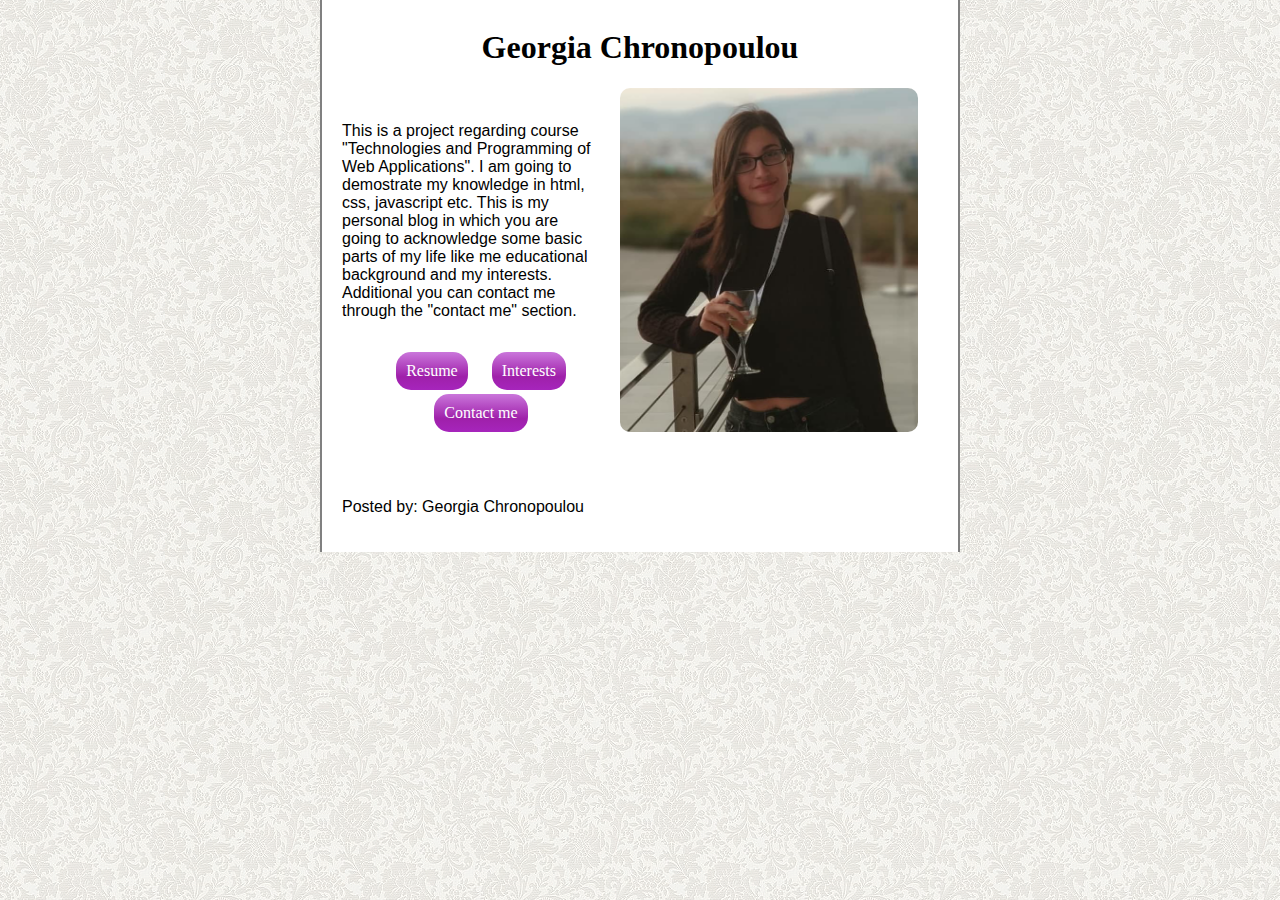
<file: ex2/index.html>
<!DOCTYPE html>
<html lang="en">
	<head>
		<meta charset="utf-8">
		<title>CSS</title>
		<link href="css/style.css" rel="stylesheet" type="text/css">
	</head>
	<body>
		<div id="body">
			
			<h1>Georgia Chronopoulou</h1>
			
			<main>
				<img class = "float-right" src="img/Georgia_Chronopoulou.png"  alt="Image of Georgia Chronopoulou"><br>				
					
				<p>
					This is a project regarding course "Technologies and Programming of Web Applications". I am going to demostrate
					my knowledge in html, css, javascript etc. This is my personal blog in which you are going to acknowledge some
					basic parts of my life like me educational background and my interests. Additional you can contact me through the 
					"contact me" section.
				</p>
		
				<ul class="main_menu">
					<li><a href="CV.html">Resume</a></li>
					<li><a href="interests.html">Interests</a></li>
					<li><a href="contact.html">Contact me</a></li>
				</ul>
		
				<footer class="comm">		
					<p>Posted by: Georgia Chronopoulou</p>
				</footer>
		
				</main>
		</div>
	</body>
</html>
</file>
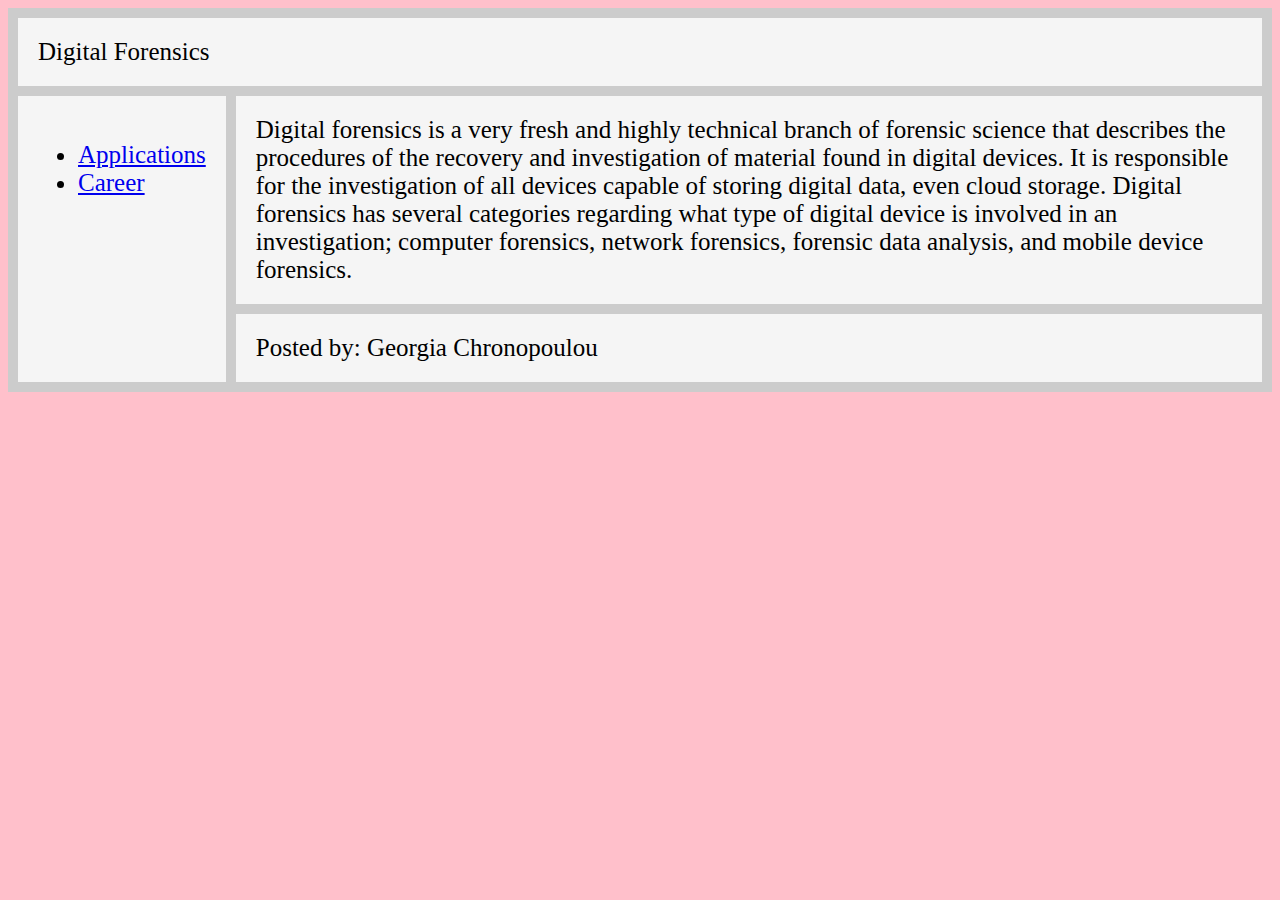
<file: ex5/index.html>
<!DOCTYPE html>
<html lang="en">
	<head>
		<meta charset="utf-8">
		<title>Responsive Design</title>
		<link href="css/style.css" rel="stylesheet" type="text/css">
		<meta name="viewport" content="width=device-width, initial-scale=1.0">
	</head>

	<body id="body">
		<div class="grid-container">
			<div class="item1">Digital Forensics</div>
			<div class="item2">
				<ul >
					<li><a href="applications.html">Applications</a></li>
					<li><a href="career.html">Career</a></li>
				</ul>
			</div>
			<div class="item3">
				Digital forensics is a very fresh and highly technical branch of forensic science that describes the procedures 
				of the recovery and investigation of material found in digital devices. It is responsible for the investigation of 
				all devices capable of storing digital data, even cloud storage. Digital forensics has several categories regarding 
				what type of digital device is involved in an investigation; computer forensics, network forensics, forensic data 
				analysis, and mobile device forensics.</div>  
			<div class="item4">Posted by: Georgia Chronopoulou</div>
		</div>
	</body>

</html>
</file>
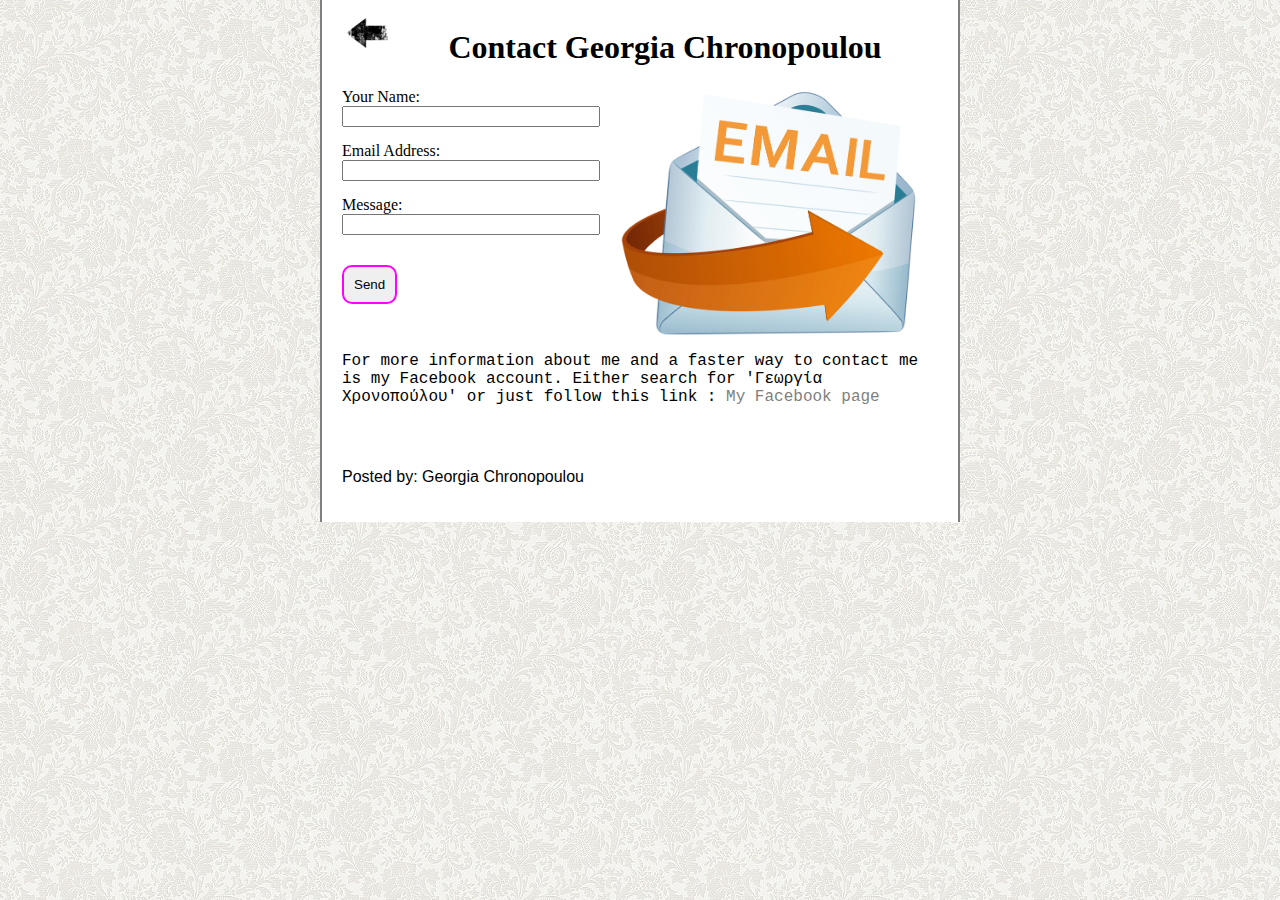
<file: ex2/contact.html>
<!DOCTYPE html>
<html lang="en">
	<head>
		<meta charset="utf-8">
		<title>Contact me</title>
		<link href="css/style.css" rel="stylesheet" type="text/css">
	</head>
	<body>
	
		<div id="body">
			<a href="index.html"><img class="button" src="img/left-arrow.png" alt="Back to Index.html" ></a>
			<h1>Contact Georgia Chronopoulou</h1>
			<main>
						
				<img class = "float-right" src="img/email-logo.png" alt="Contact logo">
				
				<form action="https://submit-form.com/ohPfeDLRJad9KW0yeLzTY" method="post" >
					Your Name: <input type="text" name="name" required><br>
					Email Address: <input type="email" name="email" required><br>
					Message: <input type="tel" name="tel" required><br>
					<button type="submit">Send</button>
				</form>
		
				<p class= "p1">
					For more information about me and a faster way to contact me is my Facebook account. Either search
					for 'Γεωργία Χρονοπούλου' or just follow this link :
					<a href="https://www.facebook.com/profile.php?id=100004079649089" target="_blank">My Facebook page</a>
				</p>

				<footer class="comm">
					<p>Posted by: Georgia Chronopoulou</p>
				</footer>
						
			</main>	
		</div>
		
		
		
	</body>
</html>
</file>
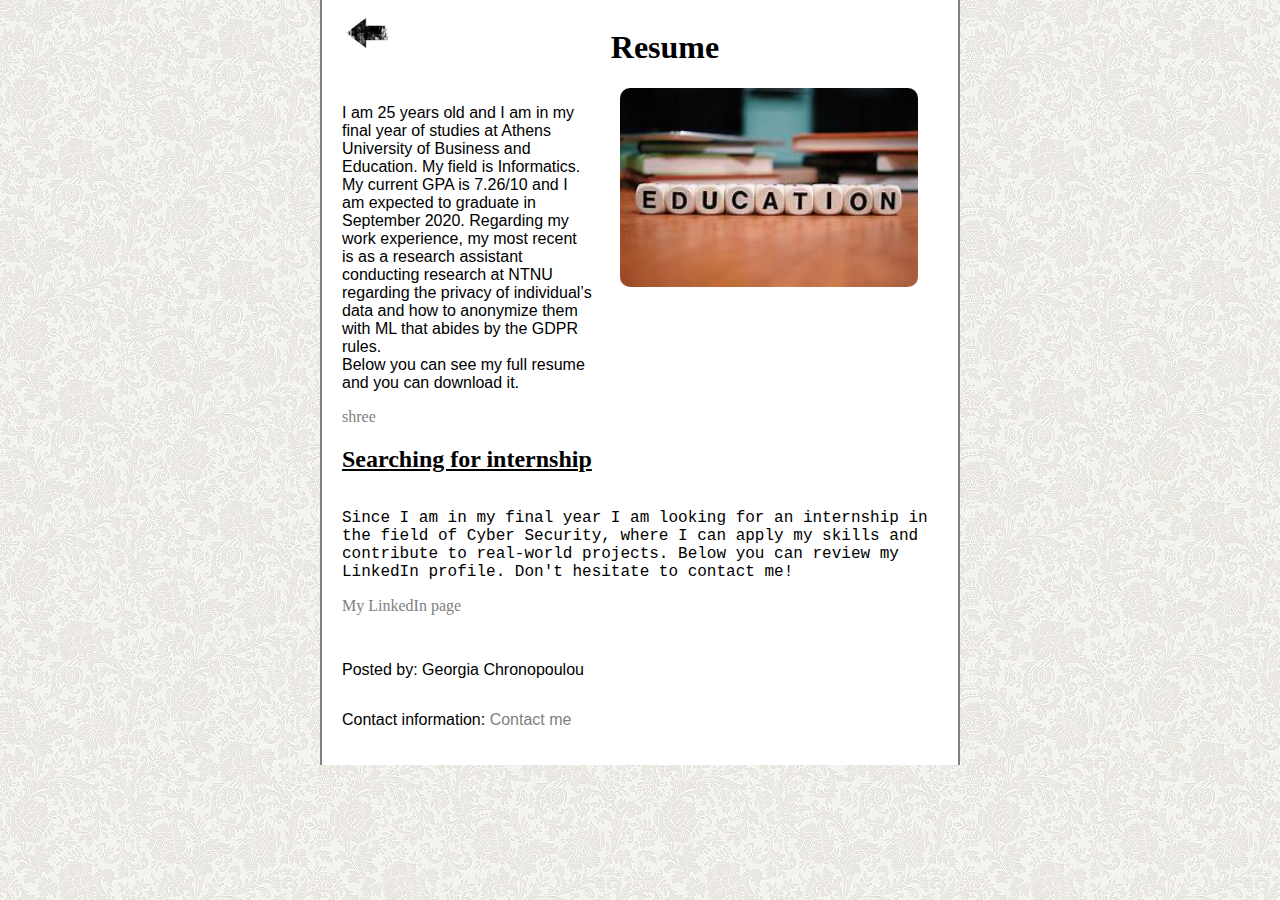
<file: ex2/CV.html>
<!DOCTYPE html>
<html lang="en">
	<head>
		<meta charset="utf-8">
		<title>CSS</title>
		<link href="css/style.css" rel="stylesheet" type="text/css">
	</head>
	<body>
	
		<div id="body">
			<a href="index.html"><img class="button" src="img/left-arrow.png" alt="Back to Index.html" ></a>
			<h1>Resume</h1>
		
		
			<main>
				
				<img class = "float-right" src="img/education.png" alt="Education">
				<p >
					I am 25 years old and I am in my final year of studies at Athens University of Business and Education. My field is
					Informatics. My current GPA is 7.26/10 and I am expected to graduate in September 2020. Regarding my work experience,
					my most recent is as a research assistant conducting research at NTNU regarding the privacy of individual’s data and 
					how to anonymize them with ML that abides by the GDPR rules.<br>
					Below you can see my full resume and you can download it. <br>
				
				</p>
				
				<object data="files/Chronopoulou_Georgia_Resume.pdf" type="application/pdf" title="SamplePdf" width="600" height="720">
					<a href="YourFile.pdf">shree</a> 
				</object>
		
			
		
				<h2>Searching for internship</h2>
				<p class= "p1">
					Since I am in my final year I am looking for an internship in the field of Cyber Security, where I can apply my skills
					and contribute to real-world projects. Below you can review my LinkedIn profile. Don't hesitate to contact me!
				</p>
			
				<a href="https://gr.linkedin.com/in/georgia-chronopoulou-17a843194?trk=people-guest_people_search-card" target="_blank">My LinkedIn page</a>
				
				
				<footer class="comm">		
					<p>Posted by: Georgia Chronopoulou</p>
					<p>Contact information: <a href="contact.html">Contact me</a></p>
				</footer>
				
			</main>		
		</div>
	</body>
</html>
</file>
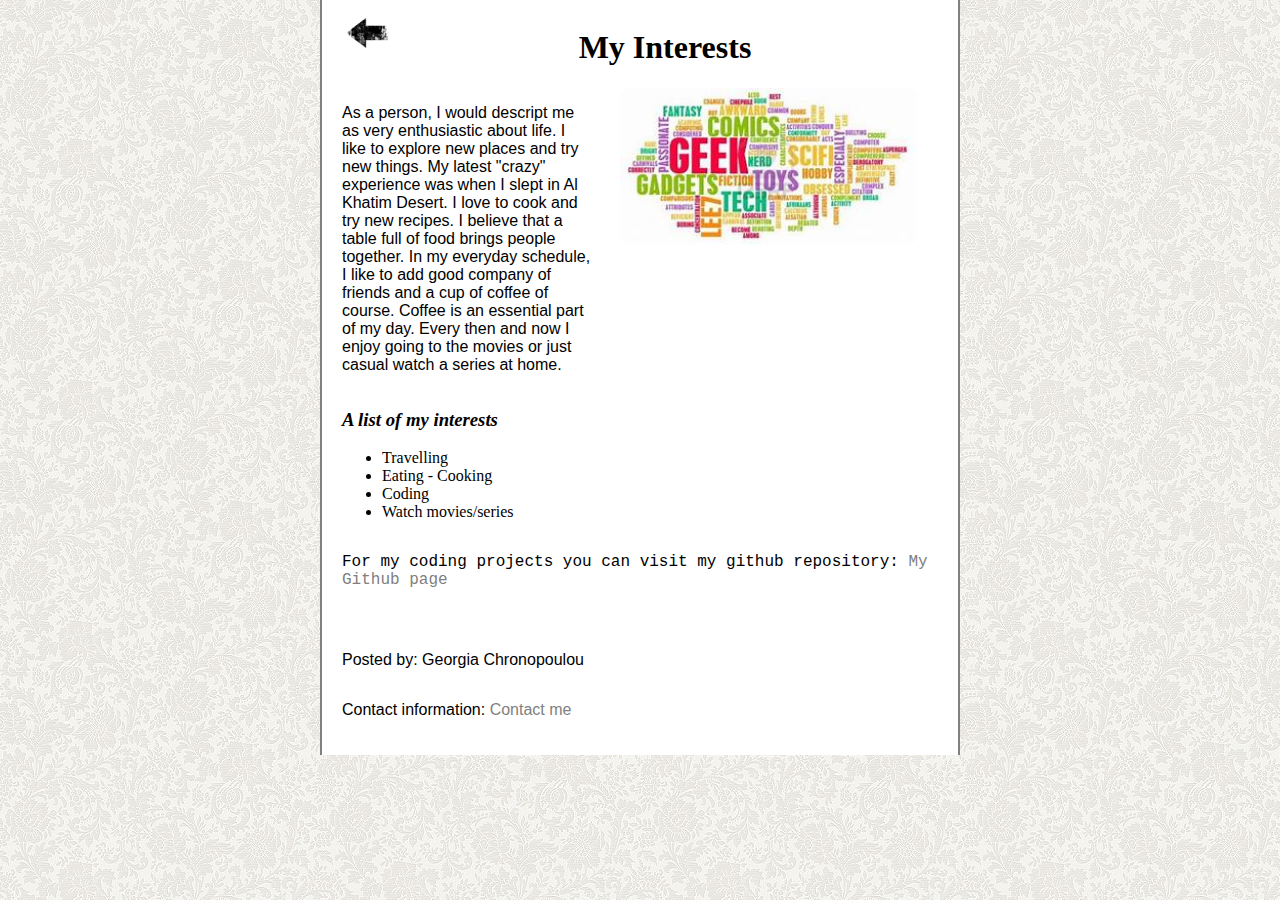
<file: ex2/interests.html>
<!DOCTYPE html>
<html lang="en">
	<head>
		<meta charset="utf-8">
		<title>CSS</title>
		<link href="css/style.css" rel="stylesheet" type="text/css">
	</head>
	<body>
		
		<div id="body">
	
			<a href="index.html"><img class="button" src="img/left-arrow.png" alt="Back to Index.html" ></a>
			<h1>My Interests</h1>
			<main>
				
				<img class = "float-right" src="img/interests.png" alt="interests">				
					
				<p>
					As a person, I would descript me as very enthusiastic about life. I like to explore new places and try new things. 
					My latest "crazy" experience was when I slept in Al Khatim Desert. I love to cook and try new recipes. I believe 
					that a table full of food brings people together. In my everyday schedule, I like to add good company of friends
					and a cup of coffee of course. Coffee is an essential part of my day. Every then and now I enjoy going to the 
					movies or just casual watch a series at home. 
				</p>
				<h3>A list of my interests</h3>
					<ul>
						<li>Travelling</li>
						<li>Eating - Cooking</li>
						<li>Coding</li>
						<li>Watch movies/series</li>
					</ul>
			
				<p class= "p1">	
					For my coding projects you can visit my github repository:	
					<a href="https://github.com/georgiaxron" target="_blank">My Github page</a>
				</p>
				
				
			<footer class="comm">
				<p>Posted by: Georgia Chronopoulou</p>
				<p>Contact information: 
				<a href="contact.html">Contact me</a></p>
			</footer>
			
			</main>
		
		</div>
	</body>
		
</html>
</file>
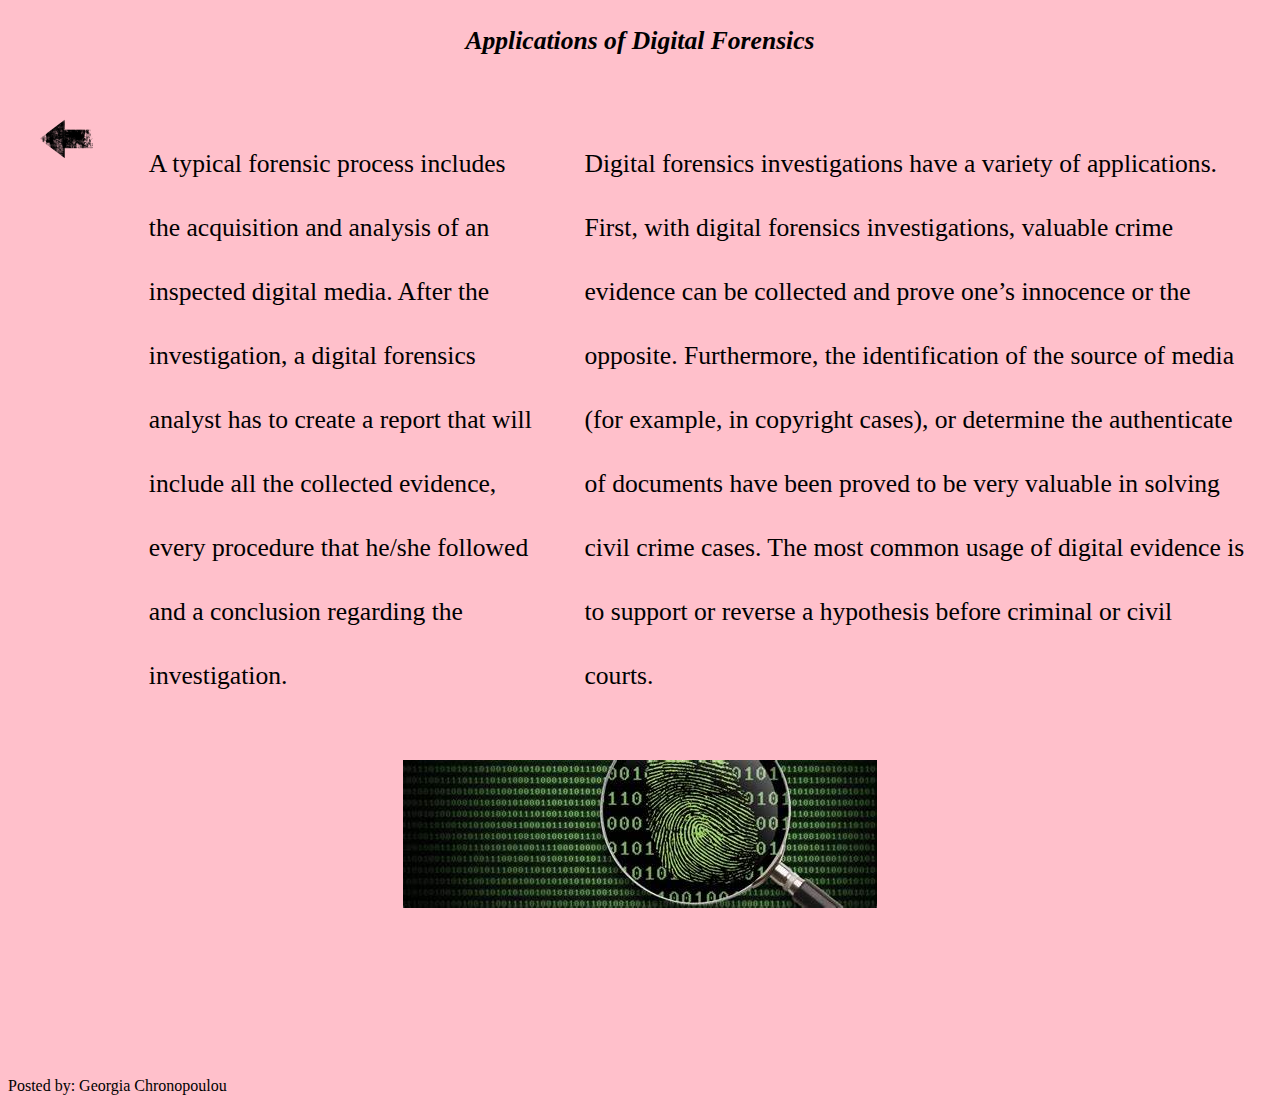
<file: ex5/applications.html>
<!DOCTYPE html>
<html lang="en">
	<head>
		<meta charset="utf-8">
		<title>Applications</title>
		<link href="css/style.css" rel="stylesheet" type="text/css">
		<meta name="viewport" content="width=device-width, initial-scale=1.0">
	</head>
	<body>
		<div id="body">
			
			<h3>Applications of Digital Forensics</h3>
			
					
				<div class= "flex-container">	
					<div><a href="index.html"><img class="button" src="img/left-arrow.png" alt="Back to Index.html" ></a>	</div>
					
					<div>
						<p class = "row">
							A typical forensic process includes the acquisition and analysis of an inspected digital media. After the investigation, 
							a digital forensics analyst has to create a report that will include all the collected evidence, every procedure that 
							he/she followed and a conclusion regarding the investigation.
						</p> 
					</div>
					
					<div>
						<p class = "row">
							Digital forensics investigations have a variety of applications. First, with digital forensics investigations, valuable
							crime evidence can be collected and prove one’s innocence or the opposite. Furthermore, the identification of the source 
							of media (for example, in copyright cases), or determine the authenticate of documents have been proved to be very 
							valuable in solving civil crime cases. The most common usage of digital evidence is to support or reverse a hypothesis 
							before criminal or civil courts.
						</p>
					</div>
					
				</div>	
				
				<picture>
					<source media="(max-width: 800px)" srcset="img/apply2.jfif">
					<img src="img/apply.jfif" alt="Applications of digital analysis" style="width:auto;" >
			
				</picture>
					
				<footer class="comm">		
					<p>Posted by: Georgia Chronopoulou</p>
				</footer>
		
				
		</div>
	</body>
</html>
</file>
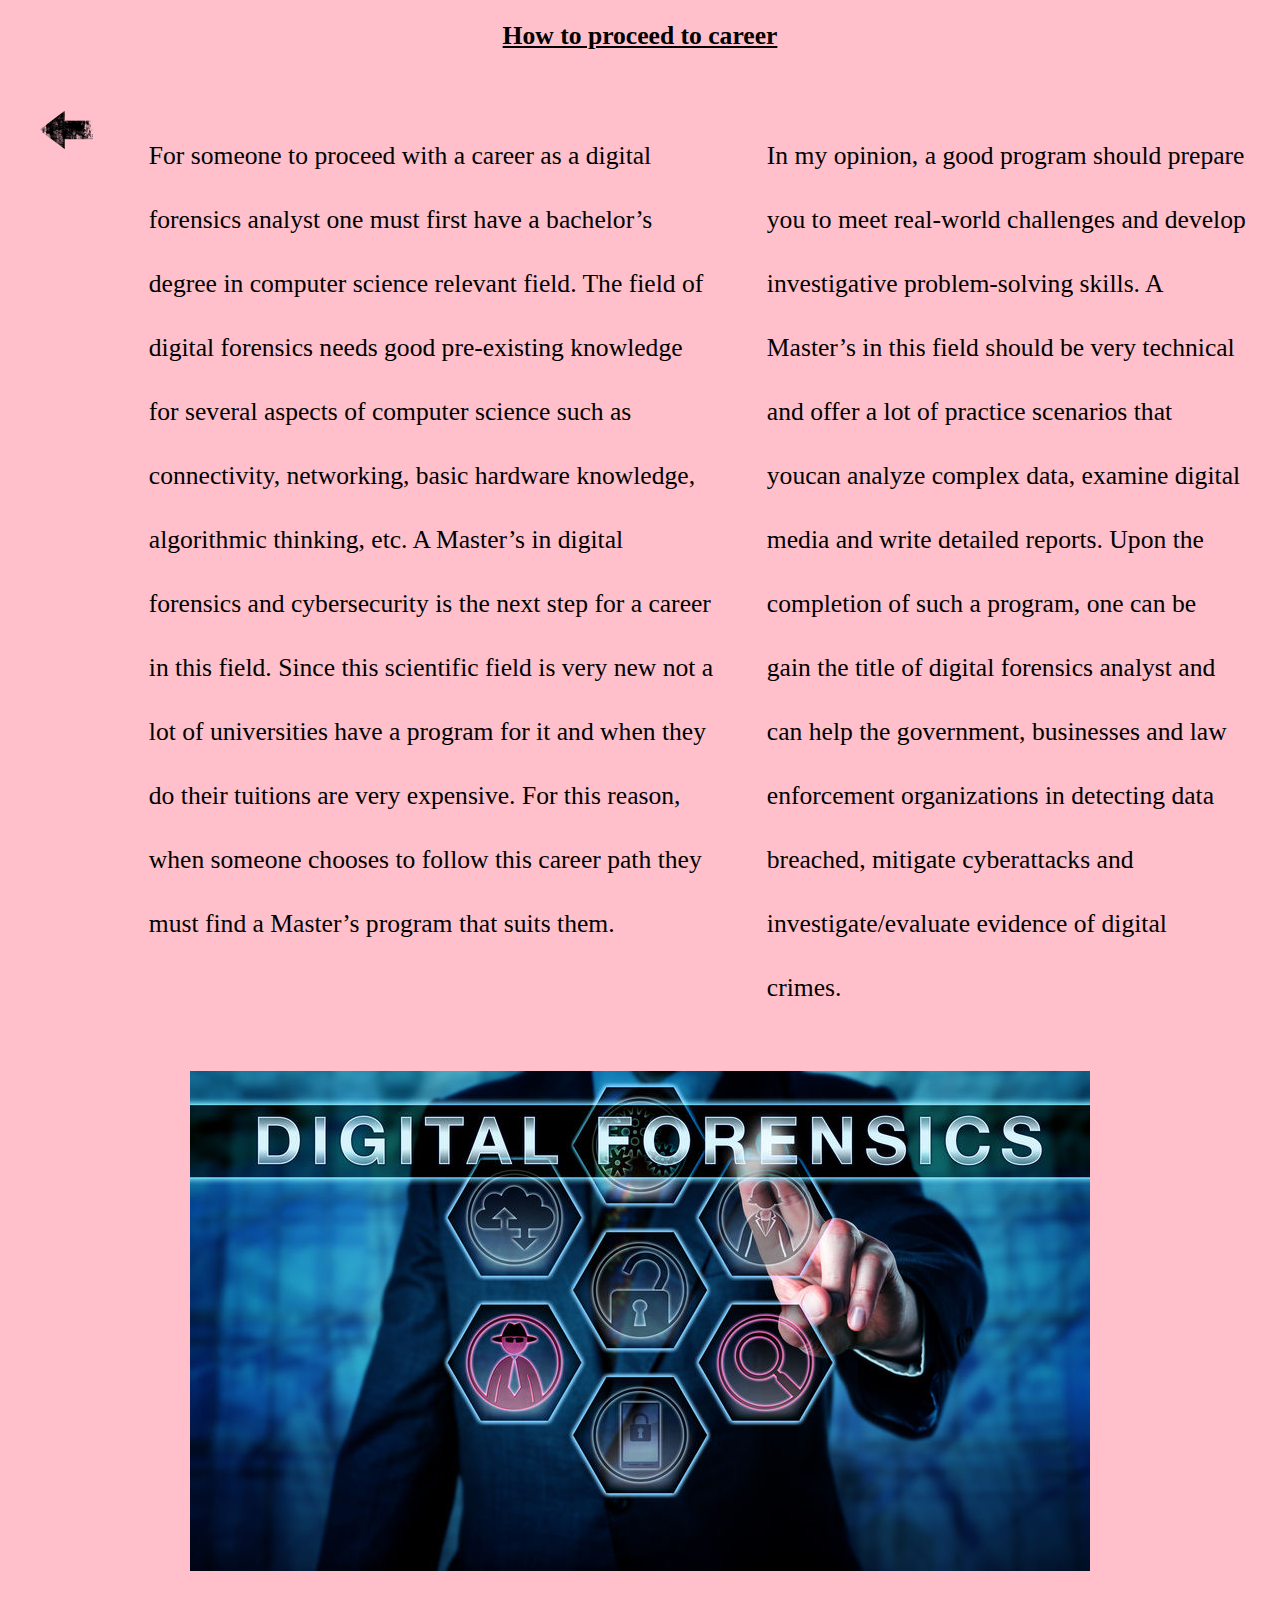
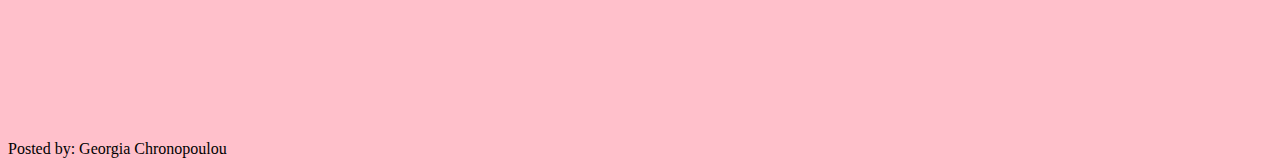
<file: ex5/career.html>
<!DOCTYPE html>
<html lang="en">
	<head>
		<meta charset="utf-8">
		<title>Career</title>
		<link href="css/style.css" rel="stylesheet" type="text/css">
		<meta name="viewport" content="width=device-width, initial-scale=1.0">
	</head>
	<body>
		<div id="body">
			
			<h2>How to proceed to career</h2>
			
			<div class= "flex-container">	
				<div><a href="index.html"><img class="button" src="img/left-arrow.png" alt="Back to Index.html" ></a></div>		
				
				<div>
					<p>
						For someone to proceed with a career as a digital forensics analyst one must first have a bachelor’s 
						degree in computer science relevant field. The field of digital forensics needs good pre-existing 
						knowledge for several aspects of computer science such as connectivity, networking, basic hardware 
						knowledge, algorithmic thinking, etc. A Master’s in digital forensics and cybersecurity is the next 
						step for a career in this field. Since this scientific field is very new not a lot of universities 
						have a program for it and when they do their tuitions are very expensive. For this reason, when someone
						chooses to follow this career path they must find a Master’s program that suits them.
					<p>
				</div>
				
				<div>
					<p>
						In my opinion, a good program should prepare you to meet real-world challenges and develop investigative problem-solving skills. A Master’s in this field should be very technical and offer a lot of practice 
						scenarios that youcan analyze complex data, examine digital media and write detailed reports. Upon the 
						completion of such a program, one can be gain the title of digital forensics analyst and can help the 
						government, businesses and law enforcement organizations in detecting data breached, mitigate cyberattacks 
						and investigate/evaluate evidence of digital crimes.
					</p>
				</div>
				
			
		
			</div>
			
			<picture>
			<source media="(max-width: 800px)" srcset="img/job.jpg">
			<img src="img/job1.jpg" alt="Getting a job as security analyst" style="width:auto;" >
			
			</picture>
			
				<footer class="comm">		
					<p>Posted by: Georgia Chronopoulou</p>
				</footer>
		
			
		</div>
	</body>
</html>
</file>
<file: ex2/css/style.css>
body {
	max-width   : 600px;
	margin-left : auto;
	margin-right: auto;
	background  : url("../img/flower-pattern.png");
}

#body {
	height      : 100%;
	padding     : 20px 20px 50px;
	margin      : -20px;
	border-left : 2px solid gray;
	border-right: 2px solid gray;
	background  : white;
	max-height  : 100%;
}


h1 {
	text-align: center;
	font-family: Times New Roman, Times, serif;
}

h2 {
	text-align: left;
	text-decoration : underline;
	font-family: "Comic Sans MS", cursive;
}

h3 {
	text-align: left;
	font-style: italic;
	font-family: Georgia, Serif;
}

.p1{
	width :100%;
	font-family: Lucida Console, Courier, monospace;
}

img {
	max-width    : 400px;
	height       : auto;
	border-radius: 10px;
}

.button {
	float		: left;
	max-width   : 100px;
	height      : 50px;
}



.float-right {
	margin-right	: 20px;
	position		: relative;
	left			: 0;	
	width			: 50%;
	height			: 25%;
	float 			: right;
}


ul.main_menu {
	width          : 100%;
	text-align     : center;
	padding        : 0px;
	list-style-type: none;
}
ul.main_menu > li {
	display      : inline-block;
	margin-left  : 10px;
	margin-right : 10px;
	border-radius: 15px;
	overflow     : hidden;
}
ul.main_menu > li:hover > a{
	background-color: purple;
	color           : #AAAAAA;
}
ul.main_menu > li > a {
	display         : inline-block;
	padding         : 10px;
	text-decoration : none;
	color           : white;
	
	background: #ca76db; /* Old browsers */
	background: -moz-linear-gradient(top, #ca76db 0%, #9f20aa 65%, #9f20aa 65%, #a625bc 100%); /* FF3.6-15 */
	background: -webkit-linear-gradient(top, #ca76db 0%,#9f20aa 65%,#9f20aa 65%,#a625bc 100%); /* Chrome10-25,Safari5.1-6 */
	background: linear-gradient(to bottom, #ca76db 0%,#9f20aa 65%,#9f20aa 65%,#a625bc 100%); /* W3C, IE10+, FF16+, Chrome26+, Opera12+, Safari7+ */
	filter: progid:DXImageTransform.Microsoft.gradient( startColorstr='#ca76db', endColorstr='#a625bc',GradientType=0 ); /* IE6-9 */
}

.comm{
	position: relative;
	left: 0;
	bottom: -30px;	
	width: 400px;
	height:25%;
	text-align: left;
}

p{
	font-family: Arial, sans-serif;
	display: inline-block;
	width : 250px;
	
}



label {
	display      : block;
	margin-bottom: 5px;
	color        : #222;
}
input {
	width        : 100%;
	max-width    : 250px;
	margin-bottom: 15px;
}
select {
	max-width: 250px;
	width    : 100%;
}
textarea {
	max-width    : 450px;
	width        : 100%;
	height       : 300px;
	margin-bottom: 15px;
}
button {
	margin       : 15px 0px;
	padding      : 10px;
	border-radius: 10px;
	text-shadow  : none;
	box-shadow   : none;
	border       : 2px solid magenta;
}
button:hover {
	cursor: pointer;
}

a:link, a:visited {
  background-color: white;
  color: grey;
  text-align: center;
  text-decoration: none;
 
}


a:hover, a:active {
  background-color: white;
  color : green;
  
}
</file>
<file: ex5/css/style.css>
body{
	background-color	: pink;
	height				: 45vw;
	background-position	: center;
	background-repeat	: no-repeat;
	background-size		: cover;
	position			: relative;
}

@media only screen and (max-width: 800px) {
  body {
    background-color	: lightblue;
  }
	.button, .comm, .flex-container{
	  flex-direction	: column;
  }
}

 @font-face {
  font-family: 'Indie Flower', cursive;
   src: url(https://fonts.googleapis.com/css2?family=Indie+Flower&display=swap);
}

body {
   font-family	:	'Indie Flower', cursive;
}


h2 {
	text-align		: center;
	text-decoration : underline;
	font-family		: "Comic Sans MS", cursive;
	font-size		: 2vw;
}

h3 {
	text-align	: center;
	font-style	: italic;
	font-family	: Georgia, Serif;
	font-size	: 2vw;
}



.item1 { grid-area: header;  }
.item2 { grid-area: menu; }
.item3 { grid-area: main; }
.item4 { grid-area: footer; }

.grid-container {
	display					: grid;
	grid-auto-rows			:  auto;
	grid-template-columns	: auto auto 1fr 1fr 1fr 1fr;
	grid-template-areas		:
    'header header header header header header'
    'menu menu main main main main'
    'menu menu footer footer footer footer';
	grid-gap				: 10px;
	padding					: 10px;
	background-color		: #cccccc;
}

.grid-container > div {
  background-color	: rgba(255, 255, 255, 0.8);
  text-align		: left;
  padding			: 20px ;
  font-size			: 25px;
}

.flex-container {
  display	: flex;
}

.flex-container > div {
  width			: auto;
  margin		: 2vw;
  text-align	: left;
  line-height	: 5vw;
  font-size		: 2vw;
}

img{
	max-width	: 100%;
	height		: auto;
	margin		: auto;
	text-align	: center;
	display		: block;
}



.comm{
	position	: relative;
	left		: 0;
	bottom		: -12vw;	
	width		: 40%;
	height		: 25%;
	text-align	: left;
}

.button {
	float		: left;
	max-width   : 10vw;
	height      : 5vw;
}
</file>
